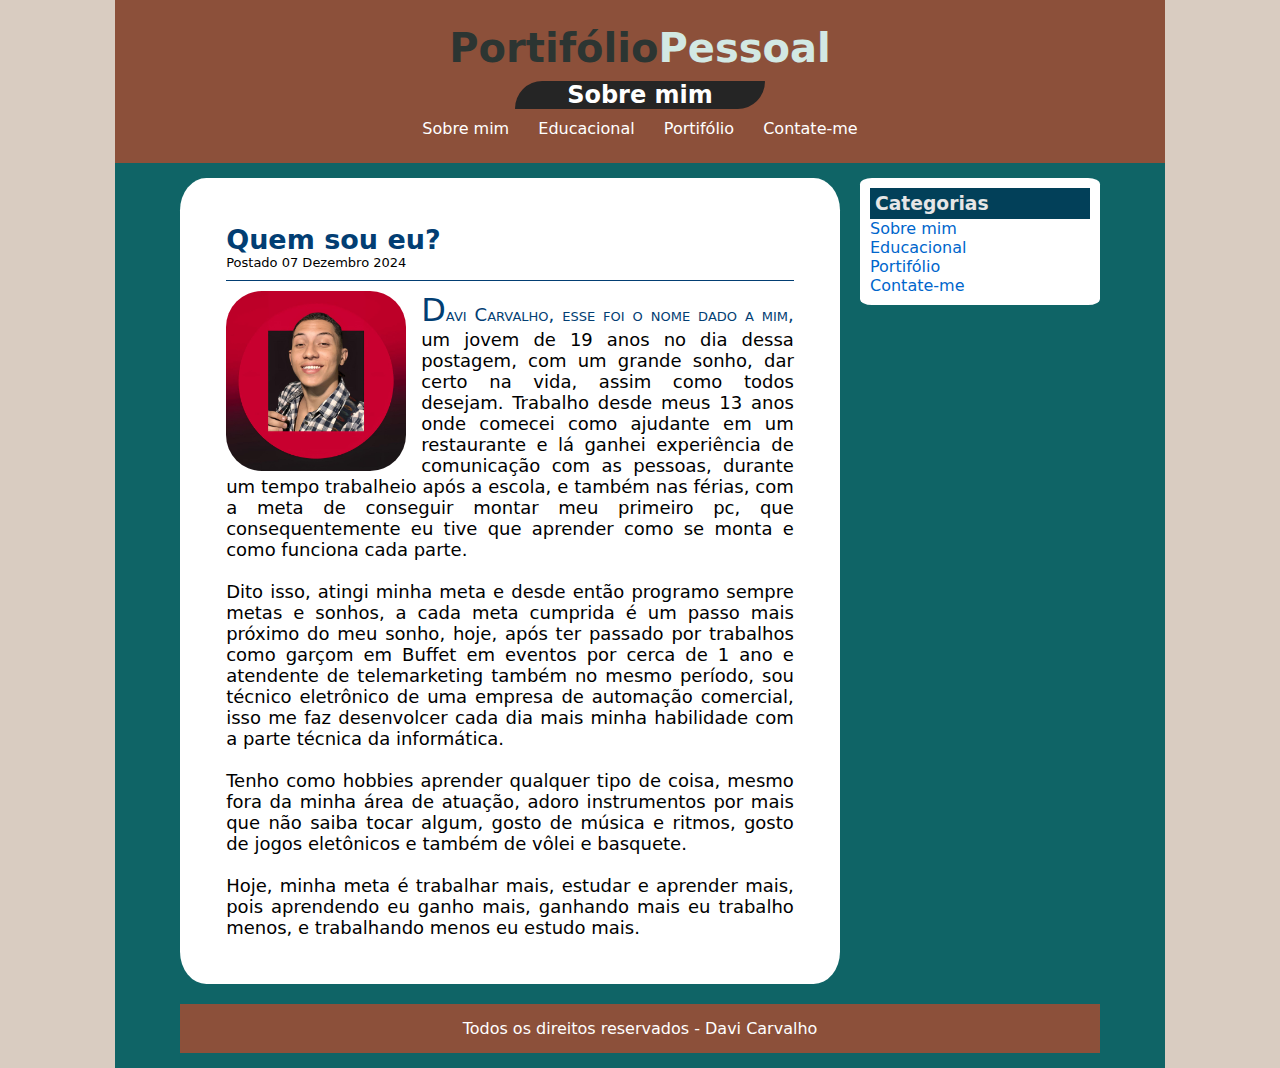
<file: index.html>
<!DOCTYPE html>
<html lang="pt-br">

<head>
    <meta charset="UTF-8">
    <meta name="viewport" content="width=device-width, initial-scale=1.0">
    <title>Portifolio Pessoal</title>

    <link rel="stylesheet" href="css/style1.css">
</head>

<body>

 <div id="principal">
    <div id="header">

        <div id="logo">
            <h1>Portifólio<span class="white">Pessoal</span></h1>
        </div>

        <div id="subtitulo">
            <h2 class="sub-jogo">Sobre mim</h2>
        </div>
    
        <div id="menu">
            <a href="index.html">Sobre mim</a>
            <a href="educacional.html">Educacional</a>
            <a href="portifolio.html">Portifólio</a>
            <a href="contato.html">Contate-me</a>
        </div>

    </div>

    <div id="content">

        <div id="postagens">

            <!-- abertura postagem -->
            <div class="postagem">
                <h2>Quem sou eu? </h2>
                <span class="postagem_data">Postado 07 Dezembro 2024</span>
                <a href="https://www.linkedin.com/in/davi-carvalho-067235212/">
                    <img class="postagem_img" src="imagens/Eu.png">
                </a>
                
                <p class="sobre_mim">
                    Davi Carvalho, esse foi o nome dado a mim, um jovem de 19 anos no dia dessa postagem, com um grande sonho, dar certo na vida, assim como todos desejam. Trabalho desde meus 13 anos onde comecei como ajudante em um restaurante e lá ganhei experiência de comunicação com as pessoas, durante um tempo trabalheio após a escola, e também nas férias, com a meta de conseguir montar meu primeiro pc, que consequentemente eu tive que aprender como se monta e como funciona cada parte.<br><br>
                    Dito isso, atingi minha meta e desde então programo sempre metas e sonhos, a cada meta cumprida é um passo mais próximo do meu sonho, hoje, após ter passado por trabalhos como garçom em Buffet em eventos por cerca de 1 ano e atendente de telemarketing também no mesmo período, sou técnico eletrônico de uma empresa de automação comercial, isso me faz desenvolcer cada dia mais minha habilidade com a parte técnica da informática. <br><br>
                    Tenho como hobbies aprender qualquer tipo de coisa, mesmo fora da minha área de atuação, adoro instrumentos por mais que não saiba tocar algum, gosto de música e ritmos, gosto de jogos eletônicos e também de vôlei e basquete. <br><br>
                    Hoje, minha meta é trabalhar mais, estudar e aprender mais, pois aprendendo eu ganho mais, ganhando mais eu trabalho menos, e trabalhando menos eu estudo mais.
                </p>
            </div>

            <!--fechamento postagem -->

        </div>
    
        <!--MENU LATERAL -->
        <div id="a_direita">

            <div class="conteudo_direita">
                <h3>Categorias</h3>

                <a href="index.html">Sobre mim</a><br>
                <a href="educacional.html">Educacional</a><br>
                <a href="portifolio.html">Portifólio</a><br>
                <a href="contato.html">Contate-me</a><br>
                
            </div>

        </div>
        <!--  FECHAMENTO MENU LATERAL -->


        <!--  RODAPÉ -->
        <div id="footer">
            Todos os direitos reservados - Davi Carvalho
        </div>
        <!--  FECHAMENTO RODAPÉ -->
    </div>
 </div>    
</body>

</html>
</file>
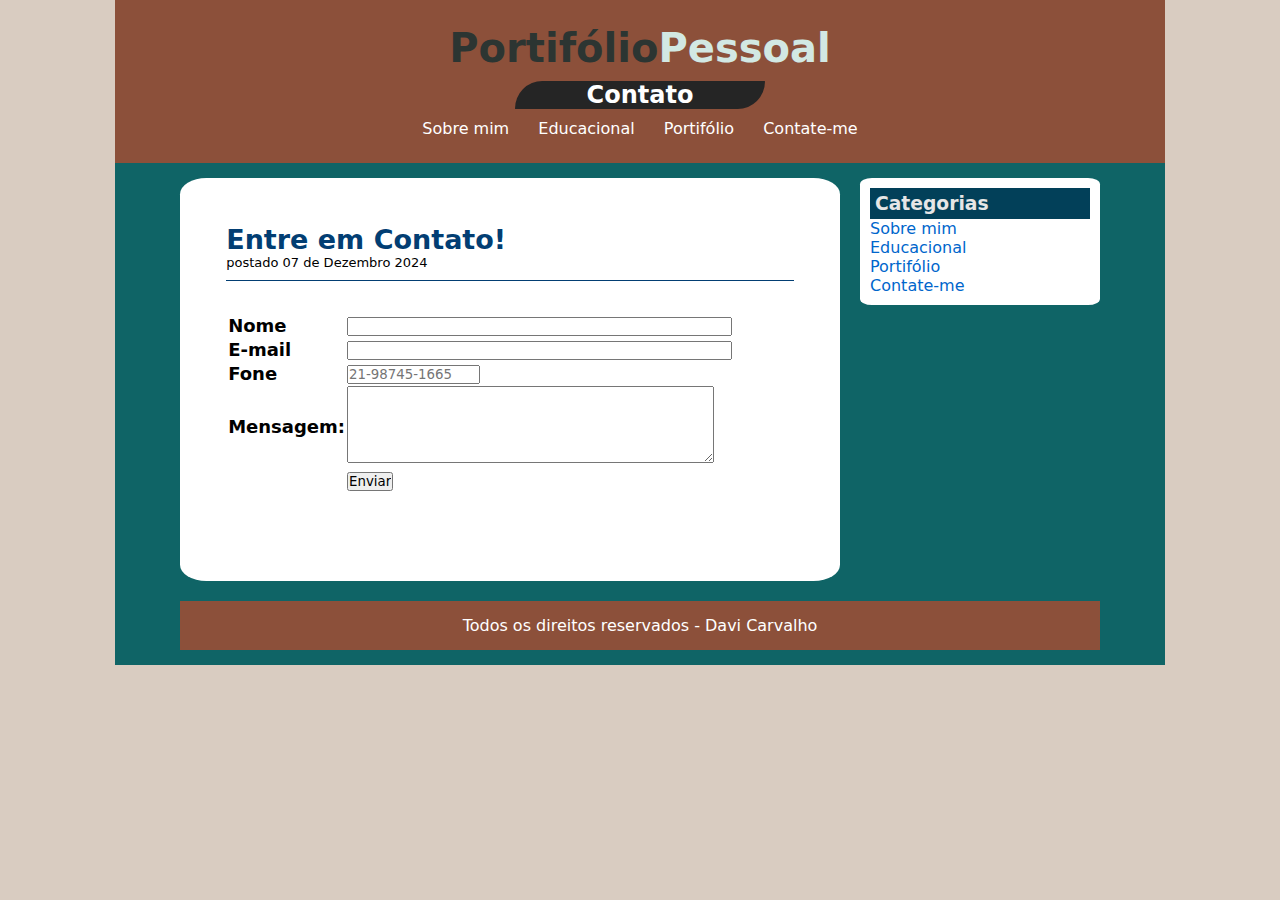
<file: contato.html>
<!DOCTYPE html>
<html lang="pt-br">

<head>
    <meta charset="UTF-8">
    <meta name="viewport" content="width=device-width, initial-scale=1.0">
    <title>Portifolio Pessoal</title>

    <link rel="stylesheet" href="css/style1.css">
</head>

<body>
  <div id="principal">
    <div id="header">

        <div id="logo">
            <h1>Portifólio<span class="white">Pessoal</span></h1>
        </div>

        <div id="subtitulo">
            <h2 class="sub-jogo">Contato</h2>
        </div>
    
        <div id="menu">
            <a href="index.html">Sobre mim</a>
            <a href="educacional.html">Educacional</a>
            <a href="portifolio.html">Portifólio</a>
            <a href="contato.html">Contate-me</a>
        </div>

    </div>

    <div id="content">

        <div id="postagens">

            <!-- abertura postagem -->
            <div class="postagem">
                <h2>Entre em Contato!</h2>
                <span class="postagem_data">postado 07 de Dezembro 2024</span>
                    <form>
                        <br>
                                   <table>
                        
                        <tr>
                            <th>Nome</th>
                            <td><input type="text" size="50"></td>
                        </tr>
                        
                        <tr>
                            <th>E-mail</th>
                            <td><input type="email" size="50"></td>
                        </tr>
                        
        
                        <tr>
                            <th>Fone</th>
                            <td><input type="tel" size="14" placeholder="21-98745-1665"  pattern="[0-9]{2}-[0-9]{5}-[0-9]{4}" required></td>
                        </tr>
                        
        
                        <tr>
                            <th>Mensagem:</th>
                            <td><textarea rows="5" cols="50"></textarea></td>
                        </tr>
                        
        
                        <tr>
                            <th></th>
                            <td><input type="submit" value="Enviar"></td>
                        </tr>
                    </table>
                    <br><br>
                </form>
            </div>

            <!--fechamento postagem -->

        </div>

        <!--MENU LATERAL -->
        <div id="a_direita">

            <div class="conteudo_direita">
                <h3>Categorias</h3>

                <a href="index.html">Sobre mim</a><br>
                <a href="educacional.html">Educacional</a><br>
                <a href="portifolio.html">Portifólio</a><br>
                <a href="contato.html">Contate-me</a><br>
                
            </div>
            <!--  FECHAMENTO MENU LATERAL -->


        <!-- RODAPÉ -->
        </div>

        <div id="footer">
            Todos os direitos reservados - Davi Carvalho
        </div>
        <!--  FECHAMENTO RODAPÉ -->

    </div>
  </div>  
</body>

</html>
</file>
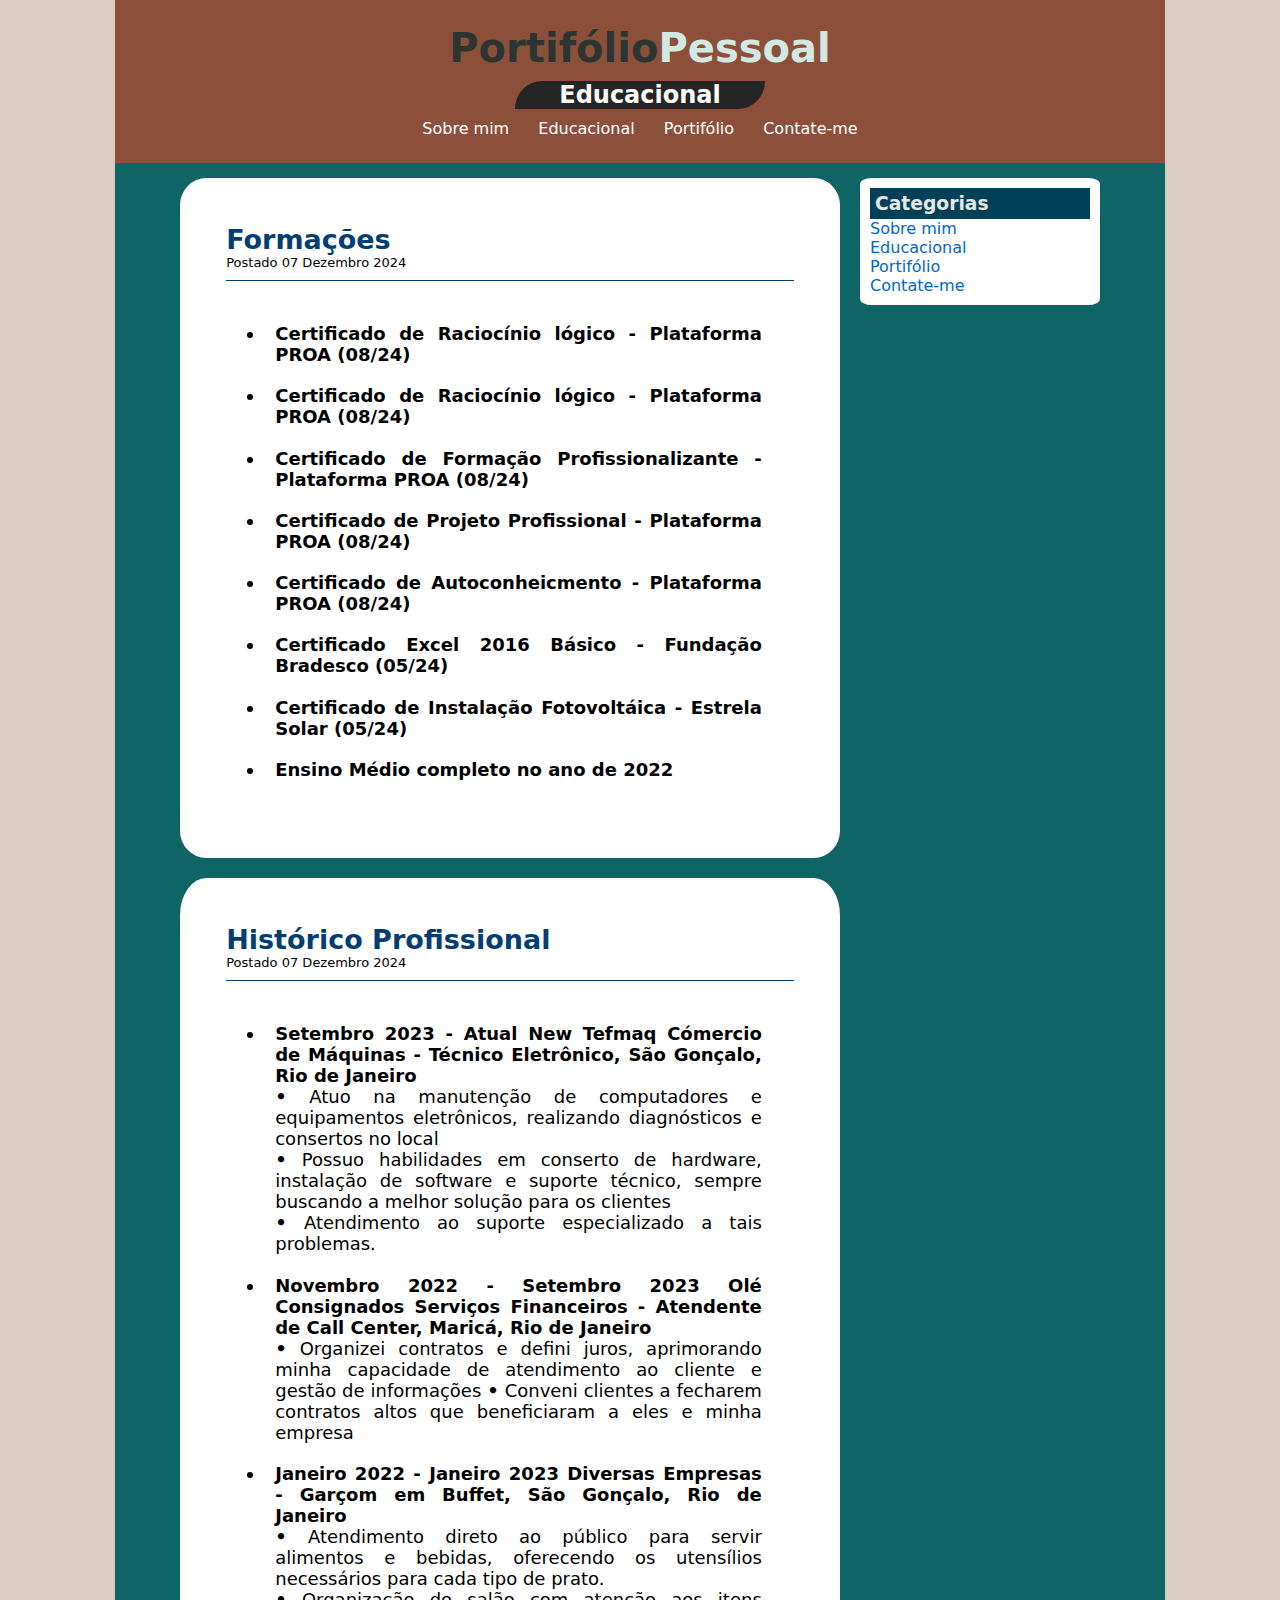
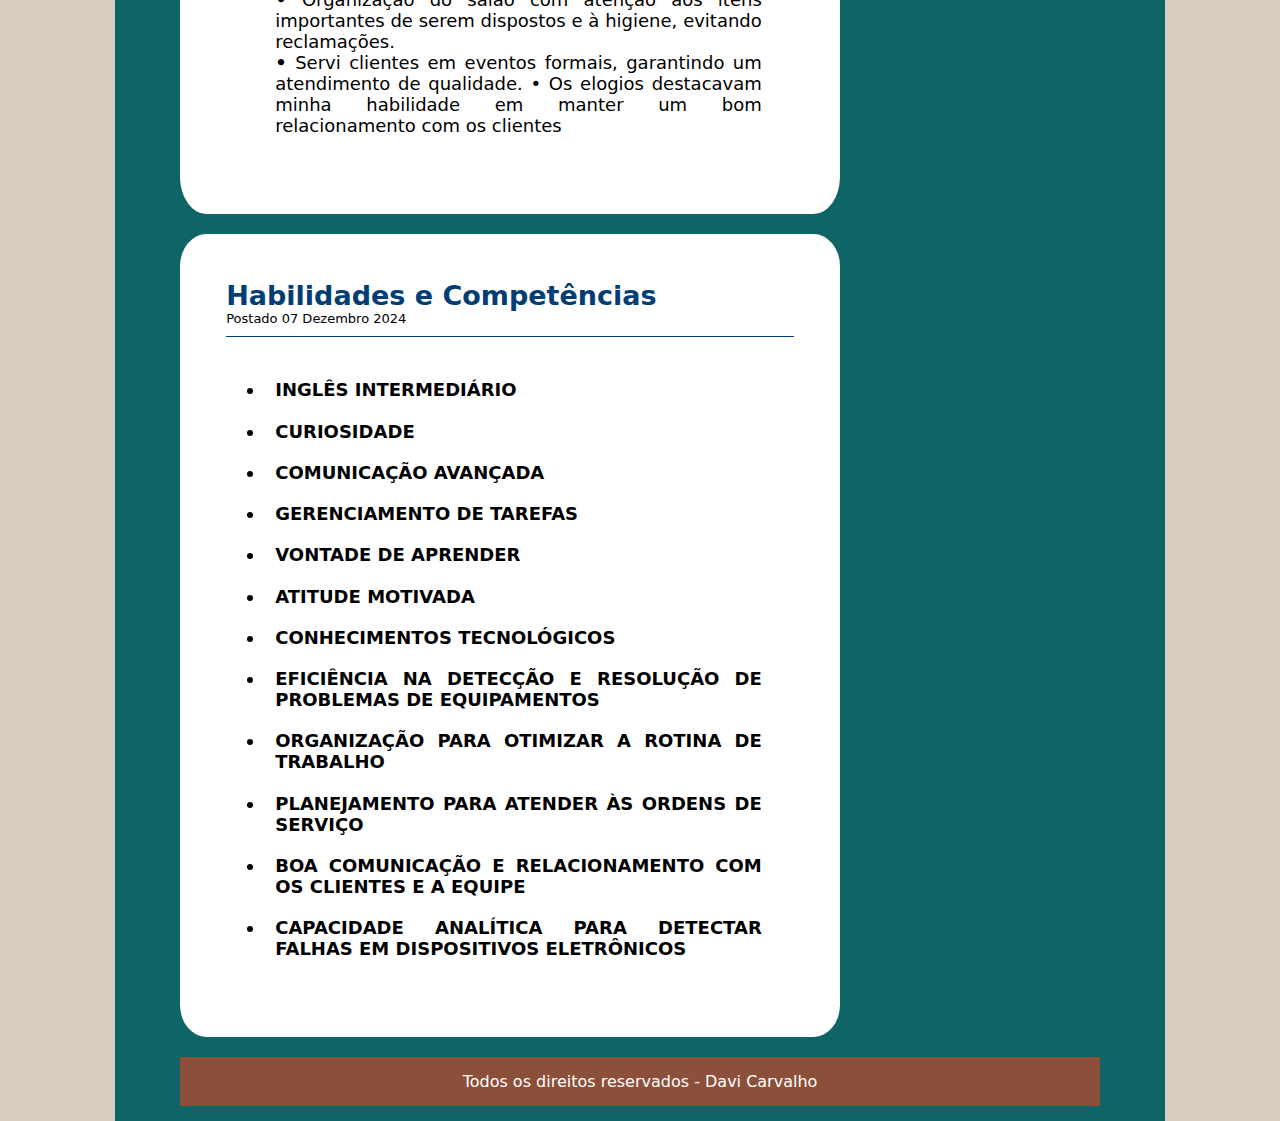
<file: educacional.html>
<!DOCTYPE html>
<html lang="pt-br">

<head>
    <meta charset="UTF-8">
    <meta name="viewport" content="width=device-width, initial-scale=1.0">
    <title>Portifolio Pessoal</title>

    <link rel="stylesheet" href="css/style1.css">
</head>

<body>
  <div id="principal">
    <div id="header">

        <div id="logo">
            <h1>Portifólio<span class="white">Pessoal</span></h1>
        </div>

        <div id="subtitulo">
            <h2 class="sub-jogo">Educacional</h2>
        </div>
    
        <div id="menu">
            <a href="index.html">Sobre mim</a>
            <a href="educacional.html">Educacional</a>
            <a href="portifolio.html">Portifólio</a>
            <a href="contato.html">Contate-me</a>
            
        </div>

    </div>

    <div id="content">

        <div id="postagens">

            <!-- abertura postagem -->
            <div class="postagem">
                <h2>Formações</h2>
                <span class="postagem_data">Postado 07 Dezembro 2024</span>
                <div class="lista_formacao">
                  <ul>
                    <li>
                        <b>Certificado de Raciocínio lógico - Plataforma PROA (08/24)</b>
                    </li>
                    <li>
                        <b> Certificado de Raciocínio lógico - Plataforma PROA (08/24)</b>
                    </li>
                    <li>
                        <b> Certificado de Formação Profissionalizante - Plataforma PROA (08/24)</b>
                    </li>
                    <li>
                        <b>Certificado de Projeto Profissional - Plataforma PROA (08/24)</b>
                    </li>
                    <li>
                        <b>Certificado de Autoconheicmento - Plataforma PROA (08/24)</b>
                    </li>
                    <li>
                        <b>Certificado Excel 2016 Básico - Fundação Bradesco (05/24)</b>
                    </li>
                    <li>
                        <b> Certificado de Instalação Fotovoltáica - Estrela Solar (05/24)</b>
                    </li>
                    <li>
                        <b> Ensino Médio completo no ano de 2022</b>
                    </li>
                  </ul>
                </div>
            </div>

            <div class="postagem">
                <h2>Histórico Profissional</h2>
                <span class="postagem_data">Postado 07 Dezembro 2024</span>
                <!--<img class="img-post" src="imagens/game02.png">-->
                <div class="lista_formacao">
                    <ul>
                      <li>
                          <b> Setembro 2023 - Atual
                            New Tefmaq Cómercio de Máquinas - Técnico Eletrônico, São Gonçalo, Rio de
                            Janeiro</b>
                            <p> <b>•</b> Atuo na manutenção de computadores e equipamentos eletrônicos,
                                realizando diagnósticos e consertos no local<br>
                                <b>•</b>
                                Possuo habilidades em conserto de hardware, instalação de software e
                                suporte técnico, sempre buscando a melhor solução para os clientes<br>
                                <b>•</b>
                                Atendimento ao suporte especializado a tais problemas.</p>
                      </li>
                      <li>
                          <b>  Novembro 2022 - Setembro 2023
                            Olé Consignados Serviços Financeiros - Atendente de Call Center, Maricá, Rio de
                            Janeiro</b>
                            <p><b>•</b>
                                Organizei contratos e defini juros, aprimorando minha capacidade de
                                atendimento ao cliente e gestão de informações
                                <b>•</b>
                                Conveni clientes a fecharem contratos altos que beneficiaram a eles e minha
                                empresa</p>
                      </li>
                      <li>
                          <b>  Janeiro 2022 - Janeiro 2023
                            Diversas Empresas - Garçom em Buffet, São Gonçalo, Rio de Janeiro</b>
                            <p>
                                <b>•</b> Atendimento direto ao público para servir alimentos e bebidas, oferecendo os
                                utensílios necessários para cada tipo de prato.<br>
                                <b>•</b>
                                Organização do salão com atenção aos itens importantes de serem dispostos e
                                à higiene, evitando reclamações.<br>
                                <b>•</b>
                                Servi clientes em eventos formais, garantindo um atendimento de qualidade. •
                                Os elogios destacavam minha habilidade em manter um bom relacionamento
                                com os clientes
                            </p>
                      </li>
                    </ul>
                  </div>
            </div>
            <div class="postagem">
                <h2>Habilidades e Competências</h2>
                <span class="postagem_data">Postado 07 Dezembro 2024</span>
                <div class="lista_formacao" style="text-transform: uppercase;">
                  <ul>
                    <li>
                        <b>INGLÊS INTERMEDIÁRIO</b>
                    </li>
                    <li>
                        <b> CURIOSIDADE</b>
                    </li>
                    <li>
                        <b> COMUNICAÇÃO AVANÇADA</b>
                    </li>
                    <li>
                        <b>GERENCIAMENTO DE TAREFAS</b>
                    </li>
                    <li>
                        <b>VONTADE DE APRENDER</b>
                    </li>
                    <li>
                        <b> ATITUDE MOTIVADA</b>
                    </li>
                    <li>
                        <b> CONHECIMENTOS TECNOLÓGICOS</b>
                    </li>
                    <li>
                        <b>  Eficiência na detecção e resolução
                            de problemas de equipamentos</b>
                    </li>
                    <li>
                        <b>Organização para otimizar a rotina
                            de trabalho</b>
                    </li>
                    <li>
                        <b> Planejamento para atender às
                            ordens de serviço</b>
                    </li>
                    <li>
                        <b> Boa comunicação e relacionamento
                            com os clientes e a equipe</b>
                    </li>
                    <li>
                        <b>   Capacidade analítica para detectar
                            falhas em dispositivos eletrônicos</b>
                    </li>
                  </ul>
                </div>
            </div>
            <!--fechamento postagem -->

        </div>

        <!--MENU LATERAL -->
        <div id="a_direita">

            <div class="conteudo_direita">
                <h3>Categorias</h3>

                <a href="index.html">Sobre mim</a><br>
                <a href="educacional.html">Educacional</a><br>
                <a href="portifolio.html">Portifólio</a><br>
                <a href="contato.html">Contate-me</a><br>
                
            </div>

        </div>
        <!--  FECHAMENTO MENU LATERAL -->


        <!--  RODAPÉ -->
        <div id="footer">
            Todos os direitos reservados - Davi Carvalho
        </div>
        <!--  FECHAMENTO RODAPÉ -->

    </div>
  </div>  
</body>

</html>
</file>
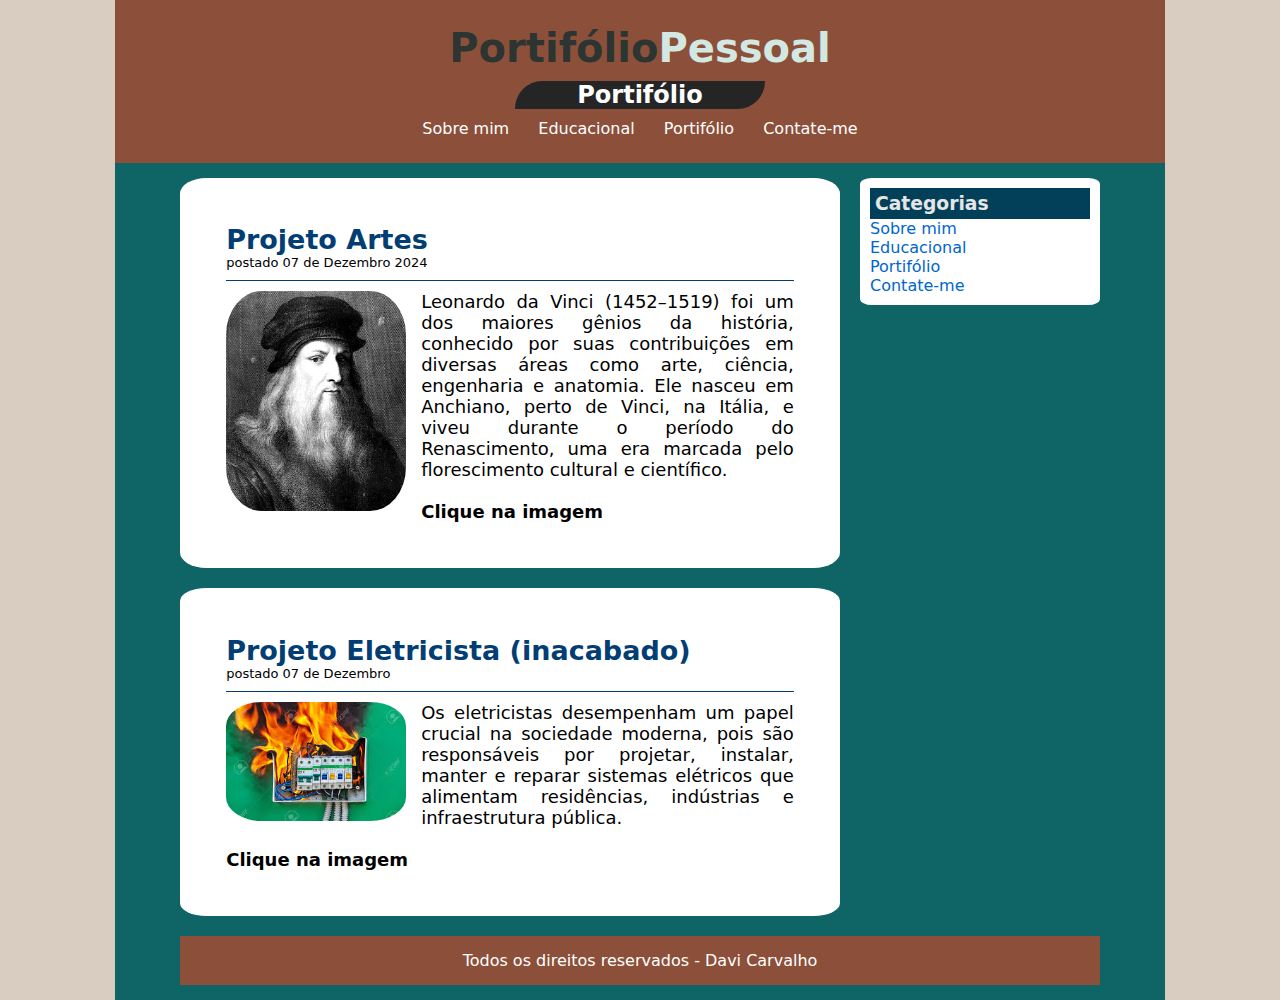
<file: portifolio.html>
<!DOCTYPE html>
<html lang="pt-br">

<head>
    <meta charset="UTF-8">
    <meta name="viewport" content="width=device-width, initial-scale=1.0">
    <title>Portifolio Pessoal</title>

    <link rel="stylesheet" href="css/style1.css">
</head>

<body>
  <div id="principal">
    <div id="header">

        <div id="logo">
            <h1>Portifólio<span class="white">Pessoal</span></h1>
        </div>

        <div id="subtitulo">
            <h2 class="sub-jogo">Portifólio</h2>
        </div>
    
        <div id="menu">
            <a href="index.html">Sobre mim</a>
            <a href="educacional.html">Educacional</a>
            <a href="portifolio.html">Portifólio</a>
            <a href="contato.html">Contate-me</a>
        </div>

    </div>

    <div id="content">

        <div id="postagens">

            <!-- abertura postagem -->
            <div class="postagem">
                <h2>Projeto Artes</h2>
                <span class="postagem_data">postado 07 de Dezembro 2024</span>
                <a href="https://davics15.github.io/Projeto-Artes/">
                 <img class="postagem_img" src="imagens/leonardo-da-vinci.png" alt="clique em mim">
                </a> 
                <p>
                    Leonardo da Vinci (1452–1519) foi um dos maiores gênios da história, conhecido por suas contribuições em diversas áreas como arte, ciência, engenharia e anatomia. Ele nasceu em Anchiano, perto de Vinci, na Itália, e viveu durante o período do Renascimento, uma era marcada pelo florescimento cultural e científico. <br><br>
                    <b>Clique na imagem</b>
                </p>
            </div>

            <div class="postagem">
                <h2>Projeto Eletricista (inacabado)</h2>
                <span class="postagem_data">postado 07 de Dezembro</span>
                <a href="Projeto Elétrica/index .html">
                   <img class="postagem_img" src="imagens/eletrica_ruim3.jpg">
                </a>
                <p>
                    Os eletricistas desempenham um papel crucial na sociedade moderna, pois são responsáveis por projetar, instalar, manter e reparar sistemas elétricos que alimentam residências, indústrias e infraestrutura pública.
                    <br><br>
                    <b>Clique na imagem</b>
                </p>
            </div>
            <!--fechamento postagem -->

        </div>
    
        <!--MENU LATERAL -->
        <div id="a_direita">

            <div class="conteudo_direita">
                <h3>Categorias</h3>

                <a href="index.html">Sobre mim</a><br>
                <a href="educacional.html">Educacional</a><br>
                <a href="portifolio.html">Portifólio</a><br>
                <a href="contato.html">Contate-me</a><br>
                
            </div>

        </div>
        <!--  FECHAMENTO MENU LATERAL -->


        <!--  RODAPÉ -->
        <div id="footer">
            Todos os direitos reservados - Davi Carvalho
        </div>
        <!--  FECHAMENTO RODAPÉ -->

    </div>
  </div>  
</body>

</html>
</file>
<file: css/style1.css>
/*
******* LIMPAR FOMRATAÇÕES *********
*/

*{
    margin: 0;
    padding: 0;
    font-family: system-ui, -apple-system, BlinkMacSystemFont, 'Segoe UI', Roboto, Oxygen, Ubuntu, Cantarell, 'Open Sans', 'Helvetica Neue', sans-serif;
    
}

/*
******** FORMATAÇÕES GENÉRICAS ********
*/

#principal{
    width: 1050px;
    margin: auto;
    background-color: #0F6466;
}

body{
    font-size: 16px;
    font-family: 'Trebuchet MS', 'Lucida Sans Unicode', 'Lucida Grande', 'Lucida Sans', Arial, sans-serif;
    background-color: #D9CCC1;
    

}

h1{
    color: #2C3532;
    font-size: 40px;
}

h2{
    color: #023E73;
}

h3{
    color: #e6e6e6;
    background: #024059;
    padding: 5px;
}
/*
******** HEADER ********
*/
#header {
    background-color: #8C503A;
    padding: 15px;
    text-align: center;
}

#logo, #menu {
    padding: 10px;
}

#header a:link, #header a:visited{
    color: rgb(255, 255, 255);
    padding: 8px 12px;
    
}

#header a:hover {
    color: white;
    background: #A5A692;
    text-decoration: none;

}

.white {
    color: #D2E8E3;
}

#subtitulo{
    background-color: #252525;
    width: 250px;
    border-radius: 50px 1px;
    
    margin: 0 auto;
    
}

.sub-jogo{
    color: white;
}

/*
******** CONTEÚDO ********
*/

#content {
    margin: 0 auto;
    width: 920px;
    padding: 15px;
    border: 1px;

}

.lista_formacao{
    font-family: system-ui, -apple-system, BlinkMacSystemFont, 'Segoe UI', Roboto, Oxygen, Ubuntu, Cantarell, 'Open Sans', 'Helvetica Neue', sans-serif;
    margin-left: 3%;
    padding: 5px;

}
.lista_formacao, ul, li{
    padding: 2%;
}

#postagens {
    width: 660px;
    float: left;


}

.postagem {
    padding: 7%;
    margin-bottom: 20px;
    background: white;
    text-align: justify;
    border-radius: 4%;
    font-size: 18px;
}


.postagem_data {
    font-size: 13px;
    border-bottom: 1px solid #023E73;
    padding-bottom: 10px;
    margin-bottom: 10px;
    display: block;
}

.postagem_img{
    width: 180px;
    float: left;
    margin-right: 15px;
    border-radius: 20%;
}

/*
******** RIGHT SIDE ********
*/

#a_direita{
    width: 240px;
    float: right;

    

}

.conteudo_direita{
    background: white;
    padding: 10px;
    margin-bottom: 20px;
    border-radius: 5%
    
    
}

.post-right{
    font-size: 13px;
    padding: 5px;
    border-bottom: 1px dotted #cccccc;
    
    

}

/*
********FORMATAÇÃO LINKS********
*/

a{
    text-decoration: none;
}

a:link, a:visited{
    color: #0066cc;
}

a:hover{
    text-decoration: underline;
}

/*
******** FOOTER ********
*/

#footer{
    clear: both;
    text-align: center;
    padding: 15px;
    background: white;
    color: #ffffff;
    background-color: #8C503A;
    

}

/*
******** TESTES ********
*/

.sobre_mim::first-letter {
    color: #023E73;
    font-size: xx-large;
}

.sobre_mim::first-line {
    color: #023E73;
    font-variant: small-caps;

}
</file>
